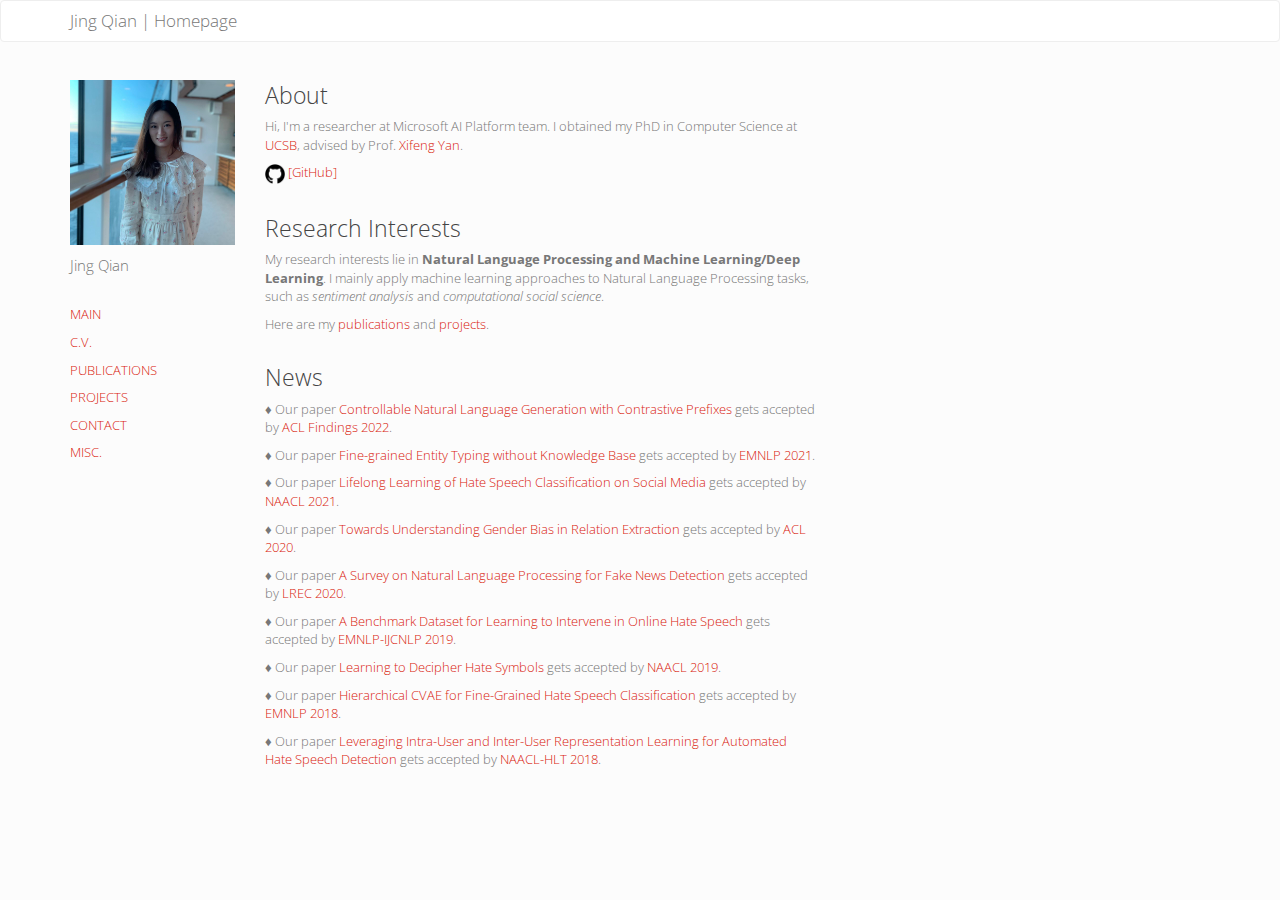
<file: index.html>
<!DOCTYPE html>
<html lang="en">
  <head>
    <meta charset="utf-8">
    <title>Jing Qian | Homepage</title>
    <meta name="viewport" content="width=device-width, initial-scale=1" />
    <meta name="description" content="Jing Qian is a researcher at Microsoft. She obtained her PhD in Computer Science at UCSB, advised by Prof. Xifeng Yan. Her research interests lie on natural language processing and machine learning." />
    <link rel="stylesheet" href="css/bootstrap.min.css" />
    <link rel="stylesheet" href="css/custom.css" />

    <!-- Google Analytics -->
    <script>
      (function(i,s,o,g,r,a,m){i['GoogleAnalyticsObject']=r;i[r]=i[r]||function(){
      (i[r].q=i[r].q||[]).push(arguments)},i[r].l=1*new Date();a=s.createElement(o),
      m=s.getElementsByTagName(o)[0];a.async=1;a.src=g;m.parentNode.insertBefore(a,m)
      })(window,document,'script','//www.google-analytics.com/analytics.js','ga');

      ga('create', 'UA-66792577-1', 'auto');
      ga('send', 'pageview');

    </script>
  </head>
  <body>
    <script>
    function play1(){ var audio = document.getElementById("audio1"); audio.play();}
    function play2(){ var audio = document.getElementById("audio2"); audio.play();}
   </script>

    <nav class="navbar navbar-default">
      <div class="container">
        <div class="navbar-header">
          <a class="navbar-brand" href="/">Jing Qian | Homepage</a>
        </div>
      </div>
    </nav>

    <div class="container">
      <div class="row">
        <div class="col-md-2">
          <div class="bigskip"></div>
          <img src="static/pictures/portrait2.jpeg" alt="Portrait" />

          <div class="medskip"></div>

          <p class="name">Jing Qian </p>
          

          <div class="bigskip"></div>

          <p><a href="index.html">MAIN</a></p>
          <p><a href="pages/cv.html">C.V.</a></p>
          <p><a href="pages/publications.html">PUBLICATIONS</a></p>
          <p><a href="pages/projects.html">PROJECTS</a></p>
          <p><a href="pages/contact.html">CONTACT</a></p>
          <p><a href="pages/misc.html">MISC.</a></p>
        </div>

        <div class="col-md-7">
          <div class="info-panel">
            <h3>About</h3>
            <p>Hi, I'm a researcher at Microsoft AI Platform team. I obtained my PhD in Computer Science at <a href="https://www.ucsb.edu" target="_blank">UCSB</a>, advised by Prof. <a href="https://sites.cs.ucsb.edu/~xyan/" target="_blank">Xifeng Yan</a>. 
            <br/>

            <p>
            <img src="static/pictures/github.jpg" width="20" height="20" alt="CSAI"> <a href="https://github.ucsb.edu/jing-qian" target="_blank">[GitHub]</a>
            </p>
          </div>

          <div class="info-panel">
            <h3>Research Interests</h3>
            <p>My research interests lie in <strong>Natural Language Processing and Machine Learning/Deep Learning</strong>. I mainly apply machine learning approaches to Natural Language Processing tasks, such as <em>sentiment analysis</em> and <em>computational social science</em>.</p>

            <p>Here are my <a href="pages/publications.html">publications</a> and <a href="pages/projects.html">projects</a>.</p>
          </div>

          <div class="info-panel">
            <h3>News</h3>
            <p>
            &diams; Our paper <a href="https://aclanthology.org/2022.findings-acl.229/" target="_blank">Controllable Natural Language Generation with Contrastive Prefixes</a> gets accepted by <a href="https://aclanthology.org/volumes/2022.findings-acl/" target="_blank">ACL Findings 2022</a>.
            <p>
            &diams; Our paper <a href="https://aclanthology.org/2021.emnlp-main.431.pdf" target="_blank">Fine-grained Entity Typing without Knowledge Base</a> gets accepted by <a href="https://2021.emnlp.org" target="_blank">EMNLP 2021</a>.
            <p>
            &diams; Our paper <a href="https://aclanthology.org/2021.naacl-main.183/" target="_blank">Lifelong Learning of Hate Speech Classification on Social Media</a> gets accepted by <a href="https://2021.naacl.org/" target="_blank">NAACL 2021</a>.
            <p>
            &diams; Our paper <a href="https://www.aclweb.org/anthology/2020.acl-main.265/" target="_blank">Towards Understanding Gender Bias in Relation Extraction</a> gets accepted by <a href="https://acl2020.org" target="_blank">ACL 2020</a>.
            <p>
            &diams; Our paper <a href="https://arxiv.org/abs/1811.00770" target="_blank">A Survey on Natural Language Processing for Fake News Detection</a> gets accepted by <a href="https://acl2020.org" target="_blank">LREC 2020</a>.
            <p>
            &diams; Our paper <a href="https://www.aclweb.org/anthology/D19-1482/" target="_blank">A Benchmark Dataset for Learning to Intervene in Online Hate Speech</a> gets accepted by <a href="https://www.emnlp-ijcnlp2019.org" target="_blank">EMNLP-IJCNLP 2019</a>.
             <p>
            &diams; Our paper <a href="https://www.aclweb.org/anthology/N19-1305" target="_blank">Learning to Decipher Hate Symbols</a> gets accepted by <a href="https://naacl2019.org" target="_blank">NAACL 2019</a>.
             <p>
            &diams; Our paper <a href="http://aclweb.org/anthology/D18-1391" target="_blank">Hierarchical CVAE for Fine-Grained Hate Speech Classification</a> gets accepted by <a href="http://emnlp2018.org" target="_blank">EMNLP 2018</a>.
            <p>
            &diams; Our paper <a href="https://aclanthology.coli.uni-saarland.de/papers/N18-2019/n18-2019" target="_blank">Leveraging Intra-User and Inter-User Representation Learning for Automated Hate Speech Detection</a> gets accepted by <a href="http://naacl2018.org" target="_blank">NAACL-HLT 2018</a>.
             
            <br/>
            <br/>
            
            </p>

          </div>

        </div>
      </div>

    </div>

    <script src="js/bootstrap.min.js"></script>
  </body>
</html>
</file>
<file: css/custom.css>
img {
    max-width: 100%;
    max-height: auto;
}

/*
a {
    color: #671788;
    background-color: transparent;
    text-decoration: none;
}

a:focus {
  color: #671788;
  text-decoration: underline;
}
*/

.name {
    font-size: 15px;
}

.project_img {
    margin: 2px 5px 0px 0px;
}

.smallskip {
    height: 5px;
}

.medskip {
    height: 10px;
}

.bigskip {
    height: 20px;
}

.info-panel {
    display: inline-block;
    margin-top: 5px;
    width: 550px;
}

.quote-sentence {
    font-style: italic;
}

.quote-author {
    font-style: normal;
}

.publications {
    display: inline-block;
    margin-top: 5px;
    width: 575px;
}

.projects {
    display: inline-block;
    margin-top: 5px;
    width: 600px;
}

.alignleft {
    float: left;
}

.alignright {
    float: right;
}
</file>
